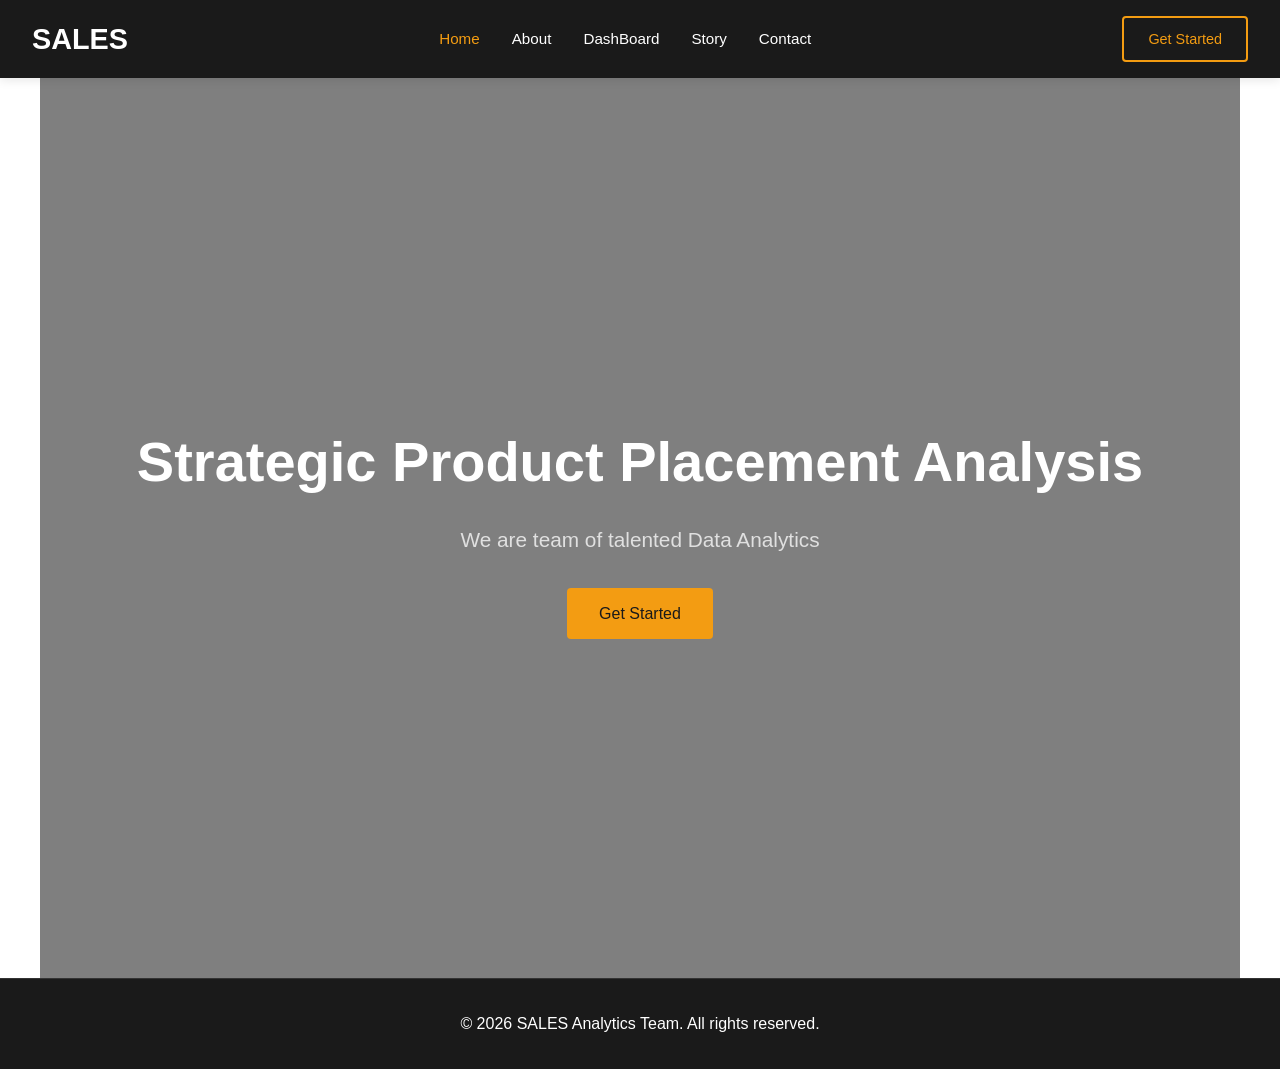
<file: index.html>
<!DOCTYPE html>
<html lang="en">

<head>
    <meta charset="UTF-8">
    <meta name="viewport" content="width=device-width, initial-scale=1.0">
    <title>SALES - Strategic Product Placement Analysis</title>
    <link rel="stylesheet" href="assets/css/main.css">
</head>

<body>
    <!-- Navigation Bar -->
    <nav>
        <a href="index.html" class="logo">SALES</a>
        <ul>
            <li><a href="index.html" class="nav-link active" onclick="setActive(this)">Home</a></li>
            <li><a href="pages/about.html" class="nav-link" onclick="setActive(this)">About</a></li>
            <li><a href="pages/dashboard.html" class="nav-link" onclick="setActive(this)">DashBoard</a></li>
            <li><a href="pages/story.html" class="nav-link" onclick="setActive(this)">Story</a></li>
            <li><a href="pages/contact.html" class="nav-link" onclick="setActive(this)">Contact</a></li>
        </ul>
        <a href="pages/contact.html" class="get-started-btn">Get Started</a>
    </nav>

    <!-- Hero Section -->
    <section class="hero">
        <div class="hero-content">
            <h1>Strategic Product Placement Analysis</h1>
            <p>We are team of talented Data Analytics</p>
            <a href="pages/contact.html" class="cta-button">Get Started</a>
        </div>
    </section>

    <!-- Footer -->
    <footer>
        <p>&copy; 2026 SALES Analytics Team. All rights reserved.</p>
    </footer>

    <script src="assets/js/script.js"></script>
</body>

</html>
</file>
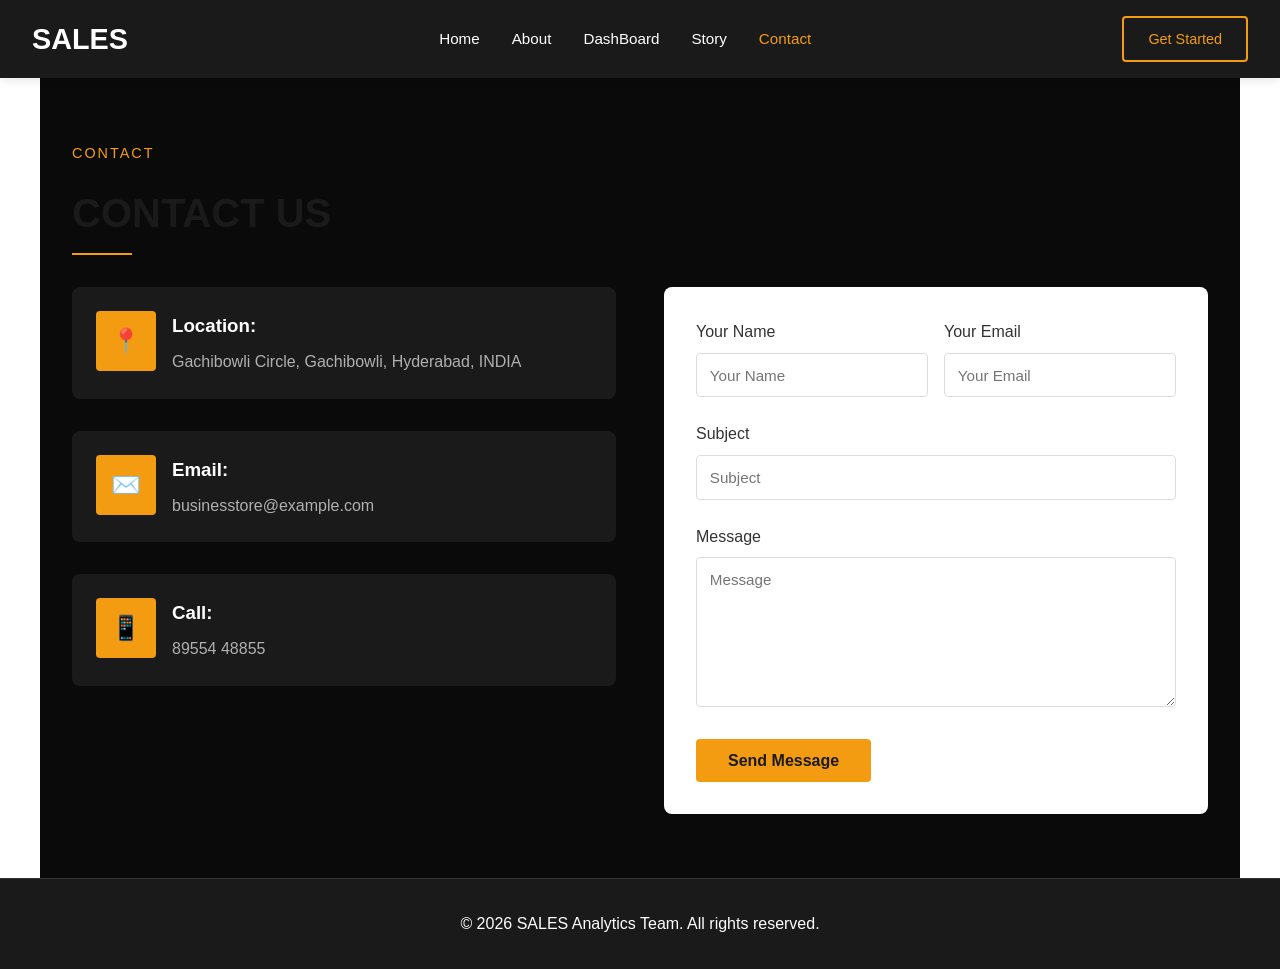
<file: pages/contact.html>
<!DOCTYPE html>
<html lang="en">

<head>
    <meta charset="UTF-8">
    <meta name="viewport" content="width=device-width, initial-scale=1.0">
    <title>Contact - SALES Analytics</title>
    <link rel="stylesheet" href="../assets/css/main.css">
</head>

<body>
    <!-- Navigation Bar -->
    <nav>
        <a href="../index.html" class="logo">SALES</a>
        <ul>
            <li><a href="../index.html" class="nav-link" onclick="setActive(this)">Home</a></li>
            <li><a href="about.html" class="nav-link" onclick="setActive(this)">About</a></li>
            <li><a href="dashboard.html" class="nav-link" onclick="setActive(this)">DashBoard</a></li>
            <li><a href="story.html" class="nav-link" onclick="setActive(this)">Story</a></li>
            <li><a href="contact.html" class="nav-link active" onclick="setActive(this)">Contact</a></li>
        </ul>
        <a href="contact.html" class="get-started-btn">Get Started</a>
    </nav>

    <!-- Contact Section -->
    <section id="contact">
        <span class="section-label">CONTACT</span>
        <h2>CONTACT US</h2>
        <div class="section-divider"></div>

        <div class="contact-wrapper">
            <!-- Contact Information -->
            <div class="contact-info">
                <div class="contact-info-item">
                    <div class="contact-info-icon">📍</div>
                    <div class="contact-info-content">
                        <h3>Location:</h3>
                        <p>Gachibowli Circle, Gachibowli, Hyderabad, INDIA</p>
                    </div>
                </div>

                <div class="contact-info-item">
                    <div class="contact-info-icon">✉️</div>
                    <div class="contact-info-content">
                        <h3>Email:</h3>
                        <p>businesstore@example.com</p>
                    </div>
                </div>

                <div class="contact-info-item">
                    <div class="contact-info-icon">📱</div>
                    <div class="contact-info-content">
                        <h3>Call:</h3>
                        <p>89554 48855</p>
                    </div>
                </div>
            </div>

            <!-- Contact Form -->
            <div class="contact-form">
                <form id="contactForm" onsubmit="handleContactSubmit(event)">
                    <div class="form-row">
                        <div class="form-group">
                            <label for="name">Your Name</label>
                            <input type="text" id="name" name="name" placeholder="Your Name" required>
                        </div>
                        <div class="form-group">
                            <label for="email">Your Email</label>
                            <input type="email" id="email" name="email" placeholder="Your Email" required>
                        </div>
                    </div>

                    <div class="form-group">
                        <label for="subject">Subject</label>
                        <input type="text" id="subject" name="subject" placeholder="Subject" required>
                    </div>

                    <div class="form-group">
                        <label for="message">Message</label>
                        <textarea id="message" name="message" placeholder="Message" required></textarea>
                    </div>

                    <button type="submit" class="submit-btn">Send Message</button>
                </form>
            </div>
        </div>
    </section>

    <!-- Footer -->
    <footer>
        <p>&copy; 2026 SALES Analytics Team. All rights reserved.</p>
    </footer>

    <script src="../assets/js/script.js"></script>
</body>

</html>
</file>
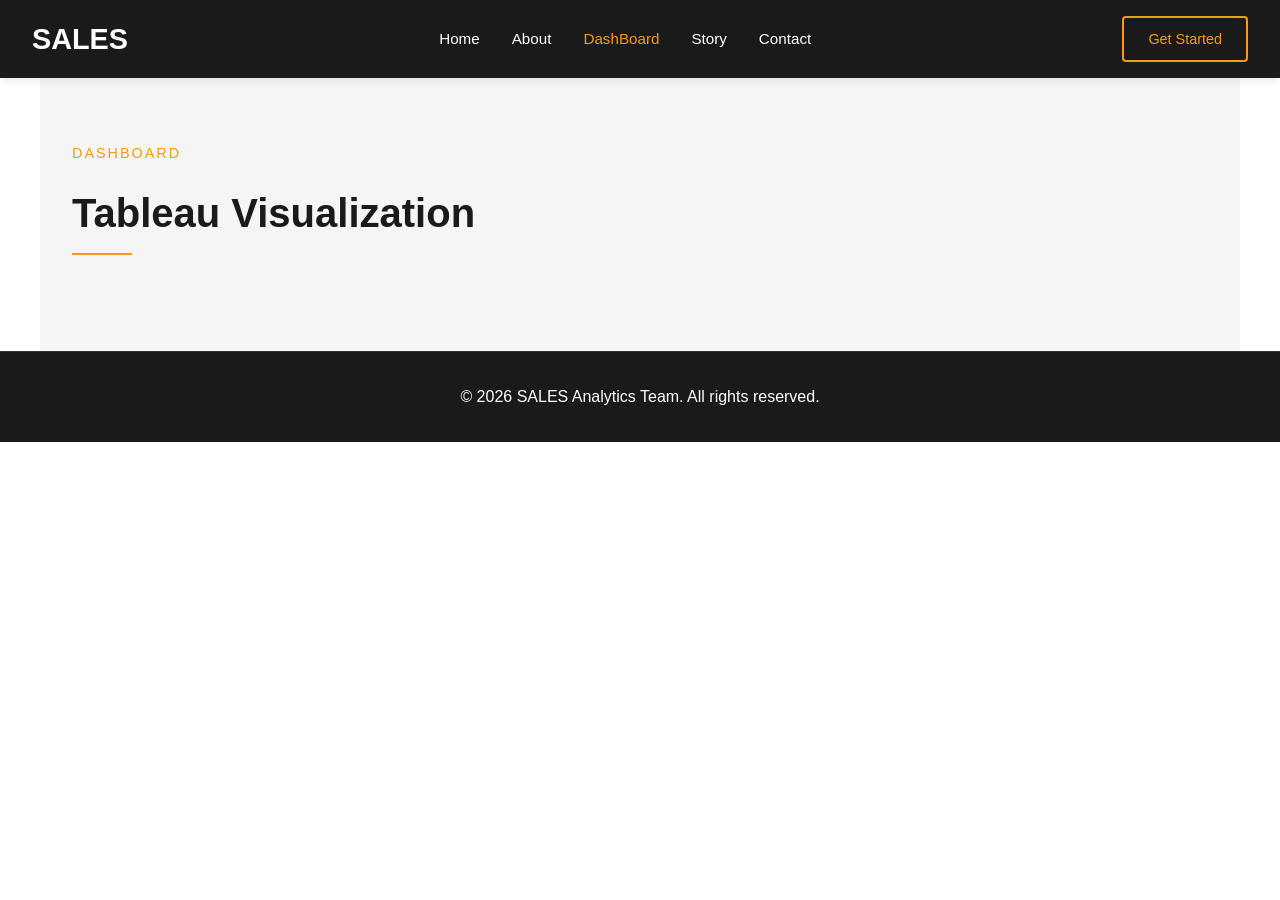
<file: pages/dashboard.html>
<!DOCTYPE html>
<html lang="en">

<head>
    <meta charset="UTF-8">
    <meta name="viewport" content="width=device-width, initial-scale=1.0">
    <title>Dashboard - SALES Analytics</title>
    <link rel="stylesheet" href="../assets/css/main.css">
</head>

<body>
    <!-- Navigation Bar -->
    <nav>
        <a href="../index.html" class="logo">SALES</a>
        <ul>
            <li><a href="../index.html" class="nav-link" onclick="setActive(this)">Home</a></li>
            <li><a href="about.html" class="nav-link" onclick="setActive(this)">About</a></li>
            <li><a href="dashboard.html" class="nav-link active" onclick="setActive(this)">DashBoard</a></li>
            <li><a href="story.html" class="nav-link" onclick="setActive(this)">Story</a></li>
            <li><a href="contact.html" class="nav-link" onclick="setActive(this)">Contact</a></li>
        </ul>
        <a href="contact.html" class="get-started-btn">Get Started</a>
    </nav>

    <!-- Dashboard Section -->
    <section id="dashboard">
        <span class="section-label">DASHBOARD</span>
        <h2>Tableau Visualization</h2>
        <div class="section-divider"></div>

        <div class="dashboard-container">
            <!-- Tableau Embedding Code -->
            <div class='tableauPlaceholder' id='viz1772986459805' style='position: relative'><noscript><a href='#'><img alt='Dashboard 1 ' src='https:&#47;&#47;public.tableau.com&#47;static&#47;images&#47;Da&#47;Dashboard_17729863985640&#47;Dashboard1&#47;1_rss.png' style='border: none' /></a></noscript><object class='tableauViz'
                    style='display:none;'><param name='host_url' value='https%3A%2F%2Fpublic.tableau.com%2F' /> <param name='embed_code_version' value='3' /> <param name='site_root' value='' /><param name='name' value='Dashboard_17729863985640&#47;Dashboard1' /><param name='tabs' value='no' /><param name='toolbar' value='yes' /><param name='static_image' value='https:&#47;&#47;public.tableau.com&#47;static&#47;images&#47;Da&#47;Dashboard_17729863985640&#47;Dashboard1&#47;1.png' /> <param name='animate_transition' value='yes' /><param name='display_static_image' value='yes' /><param name='display_spinner' value='yes' /><param name='display_overlay' value='yes' /><param name='display_count' value='yes' /><param name='language' value='en-US' /></object></div>
            <script type='text/javascript'>
                var divElement = document.getElementById('viz1772986459805');
                var vizElement = divElement.getElementsByTagName('object')[0];
                if (divElement.offsetWidth > 800) {
                    vizElement.style.width = '1200px';
                    vizElement.style.height = '827px';
                } else if (divElement.offsetWidth > 500) {
                    vizElement.style.width = '1200px';
                    vizElement.style.height = '827px';
                } else {
                    vizElement.style.width = '100%';
                    vizElement.style.height = '1627px';
                }
                var scriptElement = document.createElement('script');
                scriptElement.src = 'https://public.tableau.com/javascripts/api/viz_v1.js';
                vizElement.parentNode.insertBefore(scriptElement, vizElement);
            </script>
        </div>
    </section>

    <!-- Footer -->
    <footer>
        <p>&copy; 2026 SALES Analytics Team. All rights reserved.</p>
    </footer>

    <script src="../assets/js/script.js"></script>
</body>

</html>
</file>
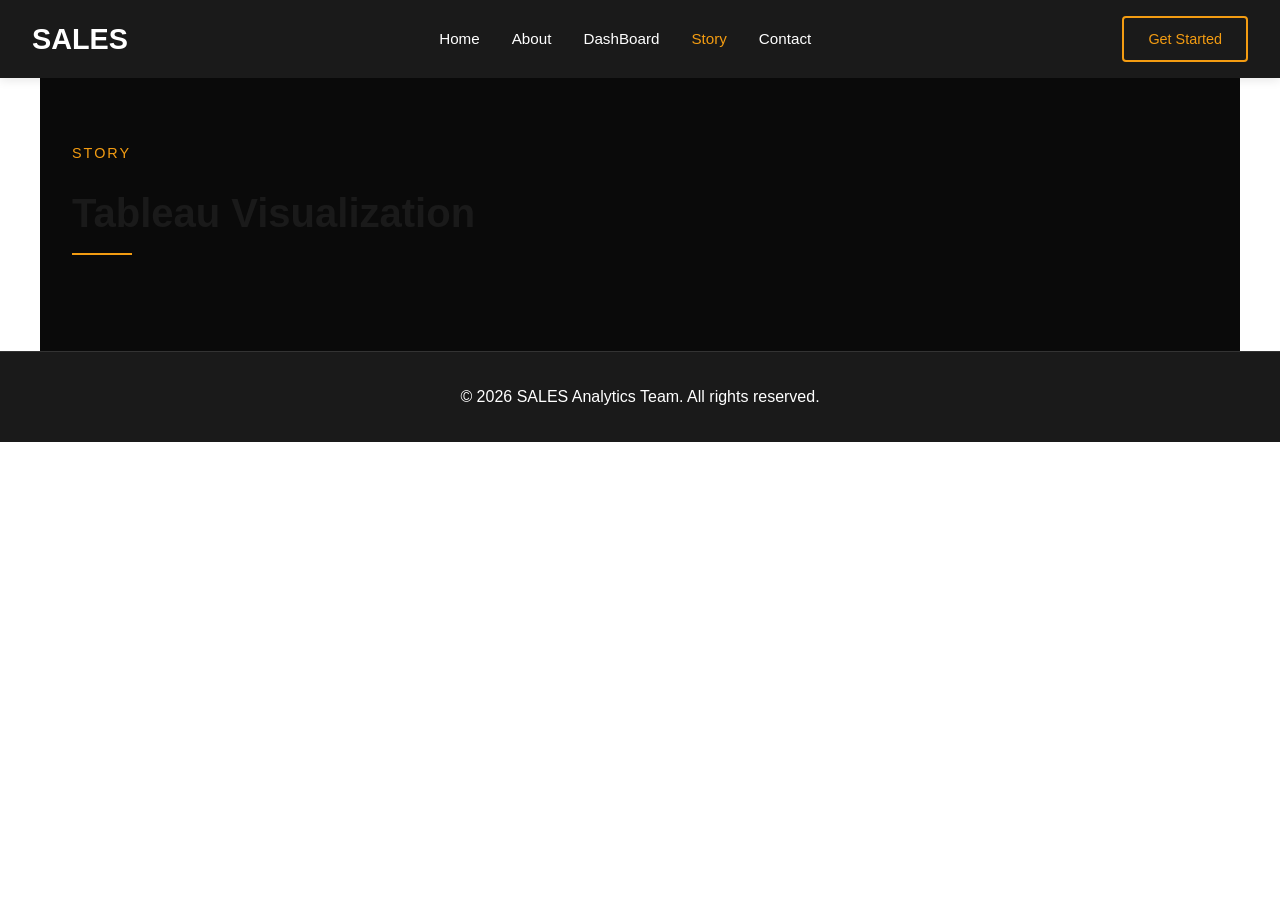
<file: pages/story.html>
<!DOCTYPE html>
<html lang="en">

<head>
    <meta charset="UTF-8">
    <meta name="viewport" content="width=device-width, initial-scale=1.0">
    <title>Story - SALES Analytics</title>
    <link rel="stylesheet" href="../assets/css/main.css">
</head>

<body>
    <!-- Navigation Bar -->
    <nav>
        <a href="../index.html" class="logo">SALES</a>
        <ul>
            <li><a href="../index.html" class="nav-link" onclick="setActive(this)">Home</a></li>
            <li><a href="about.html" class="nav-link" onclick="setActive(this)">About</a></li>
            <li><a href="dashboard.html" class="nav-link" onclick="setActive(this)">DashBoard</a></li>
            <li><a href="story.html" class="nav-link active" onclick="setActive(this)">Story</a></li>
            <li><a href="contact.html" class="nav-link" onclick="setActive(this)">Contact</a></li>
        </ul>
        <a href="contact.html" class="get-started-btn">Get Started</a>
    </nav>

    <!-- Story Section -->
    <section id="story">
        <span class="section-label">STORY</span>
        <h2>Tableau Visualization</h2>
        <div class="section-divider"></div>

        <div class="dashboard-container">
            <!-- Tableau Embedding Code -->
            <div class='tableauPlaceholder' id='viz1772984914385' style='position: relative'><noscript><a href='#'><img alt='Story 1 ' src='https:&#47;&#47;public.tableau.com&#47;static&#47;images&#47;Bo&#47;Book1_17727143700950&#47;Story1&#47;1_rss.png' style='border: none' /></a></noscript><object class='tableauViz' style='display:none;'><param name='host_url' value='https%3A%2F%2Fpublic.tableau.com%2F' /> <param name='embed_code_version' value='3' /> <param name='site_root' value='' /><param name='name' value='Book1_17727143700950&#47;Story1' /><param name='tabs' value='no' /><param name='toolbar' value='yes' /><param name='static_image' value='https:&#47;&#47;public.tableau.com&#47;static&#47;images&#47;Bo&#47;Book1_17727143700950&#47;Story1&#47;1.png' /> <param name='animate_transition' value='yes' /><param name='display_static_image' value='yes' /><param name='display_spinner' value='yes' /><param name='display_overlay' value='yes' /><param name='display_count' value='yes' /><param name='language' value='en-US' /></object></div>

            <script type='text/javascript'>
                var divElement = document.getElementById('viz1772984914385');
                var vizElement = divElement.getElementsByTagName('object')[0];
                vizElement.style.width = '100%';
                vizElement.style.height = (divElement.offsetWidth * 0.75) + 'px';
                var scriptElement = document.createElement('script');
                scriptElement.src = 'https://public.tableau.com/javascripts/api/viz_v1.js';
                vizElement.parentNode.insertBefore(scriptElement, vizElement);
            </script>
        </div>
    </section>

    <!-- Footer -->
    <footer>
        <p>&copy; 2026 SALES Analytics Team. All rights reserved.</p>
    </footer>

    <script src="../assets/js/script.js"></script>
</body>

</html>
</file>
<file: assets/css/main.css>
* {
    margin: 0;
    padding: 0;
    box-sizing: border-box;
}

body {
    font-family: 'Segoe UI', Tahoma, Geneva, Verdana, sans-serif;
    line-height: 1.6;
    color: #333;
    background-color: #fff;
}


/* Navigation Bar */

nav {
    background-color: #1a1a1a;
    padding: 1rem 2rem;
    display: flex;
    justify-content: space-between;
    align-items: center;
    position: sticky;
    top: 0;
    z-index: 1000;
    box-shadow: 0 2px 10px rgba(0, 0, 0, 0.1);
}

nav .logo {
    font-size: 1.8rem;
    font-weight: bold;
    color: #fff;
    text-decoration: none;
}

nav ul {
    display: flex;
    list-style: none;
    gap: 2rem;
    align-items: center;
}

nav ul li a {
    color: #fff;
    text-decoration: none;
    font-size: 0.95rem;
    transition: color 0.3s ease;
}

nav ul li a:hover,
nav ul li a.active {
    color: #f39c12;
}

.get-started-btn {
    background-color: transparent;
    border: 2px solid #f39c12;
    color: #f39c12;
    padding: 0.6rem 1.5rem;
    border-radius: 4px;
    cursor: pointer;
    font-size: 0.9rem;
    transition: all 0.3s ease;
    text-decoration: none;
}

.get-started-btn:hover {
    background-color: #f39c12;
    color: #1a1a1a;
}


/* Hero Section */

.hero {
    background: linear-gradient(rgba(0, 0, 0, 0.5), rgba(0, 0, 0, 0.5)), url('https://images.unsplash.com/photo-1552664730-d307ca884978?w=1200&h=600&fit=crop') center/cover;
    min-height: 100vh;
    display: flex;
    align-items: center;
    justify-content: center;
    color: #fff;
    text-align: center;
    padding: 2rem;
}

.hero-content h1 {
    font-size: 3.5rem;
    margin-bottom: 1rem;
    font-weight: bold;
}

.hero-content p {
    font-size: 1.3rem;
    margin-bottom: 2rem;
    color: #e0e0e0;
}

.hero-content .cta-button {
    background-color: #f39c12;
    color: #1a1a1a;
    padding: 0.8rem 2rem;
    border: none;
    border-radius: 4px;
    font-size: 1rem;
    cursor: pointer;
    transition: background-color 0.3s ease;
    text-decoration: none;
    display: inline-block;
}

.hero-content .cta-button:hover {
    background-color: #e67e22;
}


/* General Section Styling */

section {
    padding: 4rem 2rem;
    max-width: 1200px;
    margin: 0 auto;
}

section h2 {
    font-size: 2.5rem;
    margin-bottom: 0.5rem;
    color: #1a1a1a;
}

section .section-label {
    color: #f39c12;
    font-size: 0.9rem;
    letter-spacing: 2px;
    margin-bottom: 1rem;
    display: block;
}

section .section-divider {
    width: 60px;
    height: 2px;
    background-color: #f39c12;
    margin-bottom: 2rem;
}


/* About Section */

#about {
    background-color: #0a0a0a;
    color: #fff;
}

#about .content-wrapper {
    display: grid;
    grid-template-columns: 1fr 1fr;
    gap: 3rem;
    align-items: center;
}

#about .about-content {
    flex: 1;
}

#about .about-content .feature {
    display: flex;
    gap: 1rem;
    margin-bottom: 2rem;
}

#about .about-content .feature-icon {
    color: #f39c12;
    font-size: 1.5rem;
    min-width: 30px;
}

#about .about-content .feature-text {
    flex: 1;
}

#about .about-content .feature-text h3 {
    color: #f39c12;
    margin-bottom: 0.5rem;
}

#about .about-image {
    flex: 1;
}

#about .about-image img {
    width: 100%;
    height: auto;
    border-radius: 8px;
}


/* Dashboard Section */

#dashboard {
    background-color: #f5f5f5;
}

.dashboard-container {
    width: 100%;
}

.dashboard-container .tableauPlaceholder {
    width: 100%;
    display: flex;
    justify-content: center;
}


/* Story Section */

#story {
    background-color: #0a0a0a;
    color: #fff;
}

#story .story-content {
    display: flex;
    flex-direction: column;
    gap: 2rem;
}

#story .story-card {
    background-color: #1a1a1a;
    padding: 2rem;
    border-radius: 8px;
    border-left: 4px solid #f39c12;
}

#story .story-card h3 {
    color: #f39c12;
    margin-bottom: 1rem;
    font-size: 1.5rem;
}


/* Contact Section */

#contact {
    background-color: #0a0a0a;
    color: #fff;
}

.contact-wrapper {
    display: grid;
    grid-template-columns: 1fr 1fr;
    gap: 3rem;
}

.contact-info {
    flex: 1;
}

.contact-info-item {
    display: flex;
    gap: 1rem;
    margin-bottom: 2rem;
    background-color: #1a1a1a;
    padding: 1.5rem;
    border-radius: 8px;
}

.contact-info-icon {
    background-color: #f39c12;
    width: 60px;
    height: 60px;
    display: flex;
    align-items: center;
    justify-content: center;
    border-radius: 4px;
    font-size: 1.5rem;
    color: #1a1a1a;
    min-width: 60px;
}

.contact-info-content h3 {
    color: #fff;
    margin-bottom: 0.5rem;
}

.contact-info-content p {
    color: #b0b0b0;
}

.contact-form {
    flex: 1;
    background-color: #fff;
    padding: 2rem;
    border-radius: 8px;
    color: #333;
}

.contact-form .form-group {
    margin-bottom: 1.5rem;
}

.contact-form .form-row {
    display: grid;
    grid-template-columns: 1fr 1fr;
    gap: 1rem;
}

.contact-form label {
    display: block;
    margin-bottom: 0.5rem;
    color: #333;
    font-weight: 500;
}

.contact-form input,
.contact-form textarea {
    width: 100%;
    padding: 0.8rem;
    border: 1px solid #ddd;
    border-radius: 4px;
    font-family: inherit;
    font-size: 0.95rem;
    resize: vertical;
}

.contact-form input:focus,
.contact-form textarea:focus {
    outline: none;
    border-color: #f39c12;
    box-shadow: 0 0 5px rgba(243, 156, 18, 0.3);
}

.contact-form textarea {
    min-height: 150px;
}

.contact-form button {
    background-color: #f39c12;
    color: #1a1a1a;
    padding: 0.8rem 2rem;
    border: none;
    border-radius: 4px;
    cursor: pointer;
    font-size: 1rem;
    font-weight: bold;
    transition: background-color 0.3s ease;
}

.contact-form button:hover {
    background-color: #e67e22;
}


/* Footer */

footer {
    background-color: #1a1a1a;
    color: #fff;
    text-align: center;
    padding: 2rem;
    border-top: 1px solid #333;
}


/* Responsive Design */

@media (max-width: 768px) {
    nav ul {
        gap: 1rem;
        flex-wrap: wrap;
    }
    .hero-content h1 {
        font-size: 2rem;
    }
    .hero-content p {
        font-size: 1rem;
    }
    section h2 {
        font-size: 2rem;
    }
    #about .content-wrapper,
    .contact-wrapper {
        grid-template-columns: 1fr;
    }
    .contact-form .form-row {
        grid-template-columns: 1fr;
    }
    #story .story-content {
        gap: 1rem;
    }
}

@media (max-width: 480px) {
    nav {
        flex-direction: column;
        gap: 1rem;
    }
    nav ul {
        flex-direction: column;
        gap: 0.5rem;
        text-align: center;
    }
    .hero-content h1 {
        font-size: 1.5rem;
    }
    .hero-content p {
        font-size: 0.9rem;
    }
    section {
        padding: 2rem 1rem;
    }
    section h2 {
        font-size: 1.5rem;
    }
    .contact-info-item {
        flex-direction: column;
        align-items: center;
        text-align: center;
    }
}
</file>
